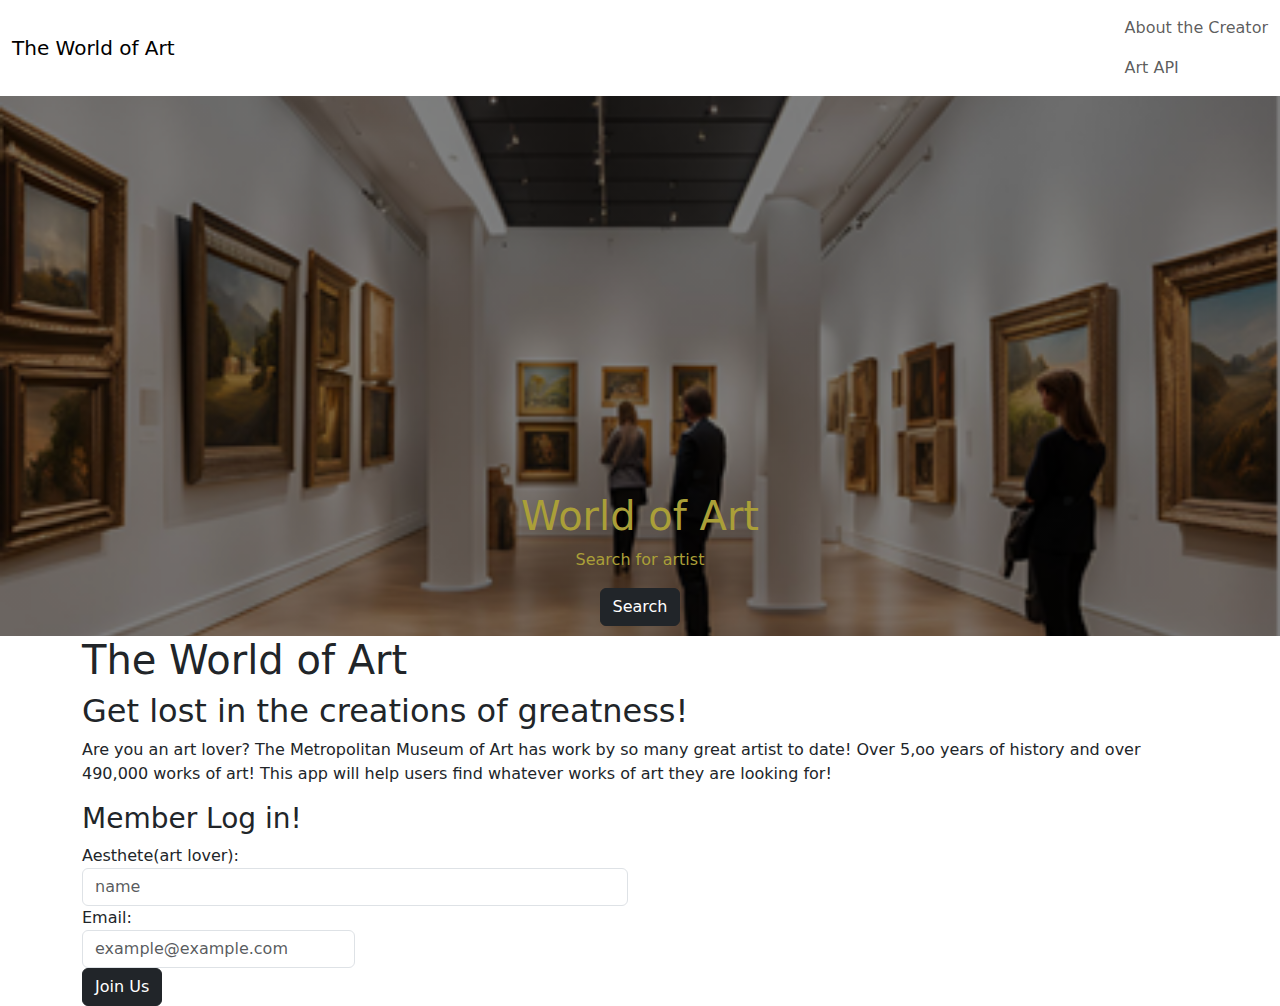
<file: index.html>
<!DOCTYPE html>
<html lang="en">

<head>
    <meta charset="UTF-8">
    <meta name="viewport" content="width=device-width, initial-scale=1.0">
    <title>The World of art</title>
    <link href="https://cdn.jsdelivr.net/npm/bootstrap@5.3.3/dist/css/bootstrap.min.css" rel="stylesheet"
        integrity="sha384-QWTKZyjpPEjISv5WaRU9OFeRpok6YctnYmDr5pNlyT2bRjXh0JMhjY6hW+ALEwIH" crossorigin="anonymous">

    <link rel="stylesheet" href="style.css">

</head>

<body>

    <header>
        <nav class="navbar">
            <div class="container-fluid">
                <a class="navbar-brand">
                    The World of Art
                </a>
                <div class="navbar-nav">
                    <a class="nav-link" href="./about.html">About the Creator</a>
                    <a class="nav-link" href="./theworldofart.html">Art API</a>
                    <div id="user-name"></div>
                    <div id="user-email"></div>
                </div>
            </div>
        </nav>

        <div class="hero-image">
            <div class="hero-text">
                <h1> World of Art</h1>
                <p>Search for artist</p>
                <button class="btn btn-dark">Search</button>
            </div>
        </div>

    </header>
    <main class="container">
        <h1>The World of Art</h1>
        <h2>Get lost in the creations of greatness!</h2>
        <p>Are you an art lover? The Metropolitan Museum of Art has work by so many great artist to date! Over 5,oo
            years of history and over 490,000 works of art! This app will help users find whatever works of art they
            are
            looking for! </p>

    </main>
    <section class="container">
        <h3>Member Log in!</h3>
    </section>
    <section class="container">
        <form>
            <div class="row">
                <div class="col-sm-6">
                    <label for="full-Name-input">Aesthete(art lover):</label>
                    <input class="form-control" type="text" name="full-Name-input" id="full-Name-input"
                        placeholder="name">

                    <div class="col-sm-6">
                        <label for="email-input">Email:</label>
                        <input class="form-control" type="text" name="email-input" id="email-input"
                            placeholder="example@example.com">
                    </div>
                </div>
            </div>
            <div class="row">
                <div class="col">
                    <button id="save-button" type="button" class="btn btn-dark">Join Us</button>
                </div>

            </div>
        </form>

    </section>
    <script src="art-lover-info.js"></script>
    <script src="https://cdn.jsdelivr.net/npm/bootstrap@5.3.3/dist/js/bootstrap.bundle.min.js"
        integrity="sha384-YvpcrYf0tY3lHB60NNkmXc5s9fDVZLESaAA55NDzOxhy9GkcIdslK1eN7N6jIeHz"
        crossorigin="anonymous"></script>




</body>

</html>
</file>
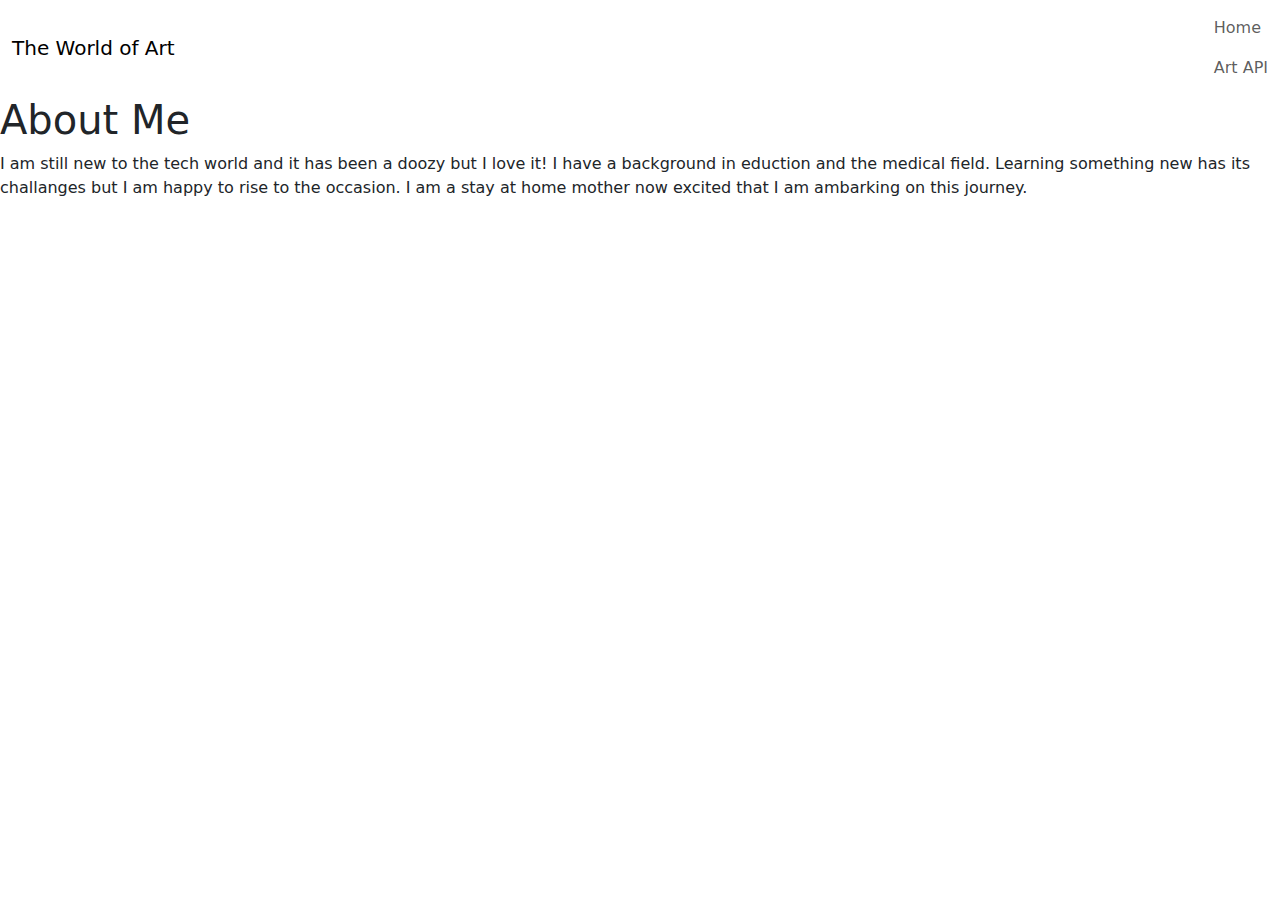
<file: about.html>
<!DOCTYPE html>
<html lang="en">
<head>
    <meta charset="UTF-8">
    <meta name="viewport" content="width=device-width, initial-scale=1.0">
    <link href="https://cdn.jsdelivr.net/npm/bootstrap@5.3.3/dist/css/bootstrap.min.css" rel="stylesheet" integrity="sha384-QWTKZyjpPEjISv5WaRU9OFeRpok6YctnYmDr5pNlyT2bRjXh0JMhjY6hW+ALEwIH" crossorigin="anonymous">
    <link rel="stylesheet" href="style.css">
    <title>About</title>
</head>
<body>
    <header>
        <nav class="navbar">
            <div class="container-fluid">
                <a class="navbar-brand">
                    The World of Art
                </a>
                <div class="navbar-nav">
                    <a class="nav-link" href="./index.html">Home</a>
                    <a class="nav-link" href="./theworldofart.html">Art API</a>
                    <div id="user-name"></div>
                    <div id="user-email"></div>
                </div>
            </div>
        </nav>
    <h1>About Me</h1>
    <p> I am still new to the tech world and it has been a doozy but I love it! I have a background in eduction and the medical field. Learning something new has its challanges but I am happy to rise to the occasion. I am a stay at home mother now excited that I am ambarking on this journey. </p>
    <script src="about.js"></script>
    <script src="https://cdn.jsdelivr.net/npm/bootstrap@5.3.3/dist/js/bootstrap.bundle.min.js" integrity="sha384-YvpcrYf0tY3lHB60NNkmXc5s9fDVZLESaAA55NDzOxhy9GkcIdslK1eN7N6jIeHz" crossorigin="anonymous"></script>
</body>
</html>
</file>
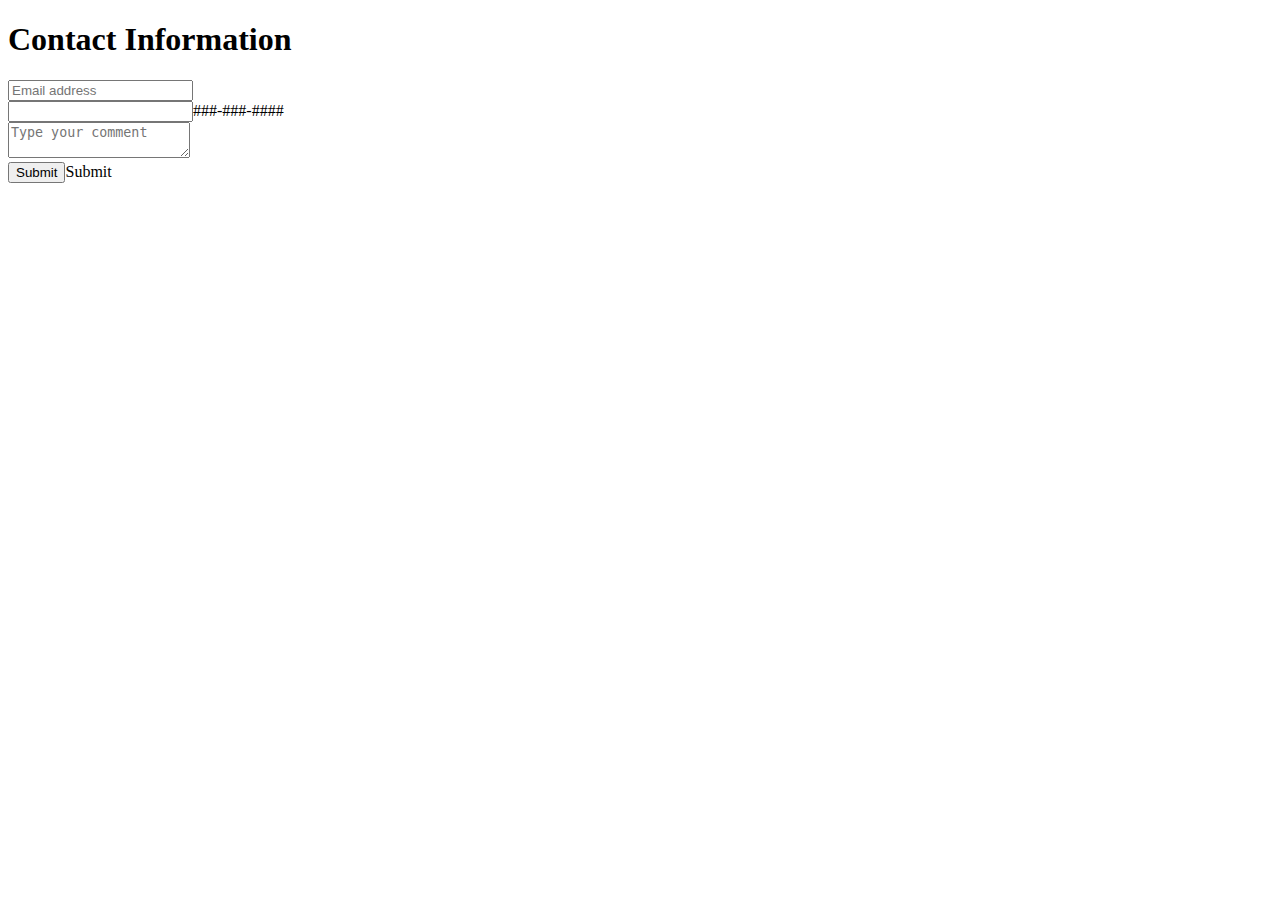
<file: contactform.html>
<!DOCTYPE html>
<html lang="en">
<head>
    <meta charset="UTF-8">
    <meta name="viewport" content="width=device-width, initial-scale=1.0">
    <title>Contact Form</title>
    <script src="utility-function.js"></script>
    <script src="contactform.js"></script>
<body>
    <h1>Contact Information</h1>
    <form onsubmit="myProcessForm(event)">
        <input required name="email" placeholder="Email address"><br>
        <input name="tel">###-###-####<br>
        <textarea name="comment" placeholder="Type your comment"></textarea><br>
        <input type="submit">Submit</input>
    </form>
    <div id="outputTag"></div>
    
    
</body>
</html>
</file>
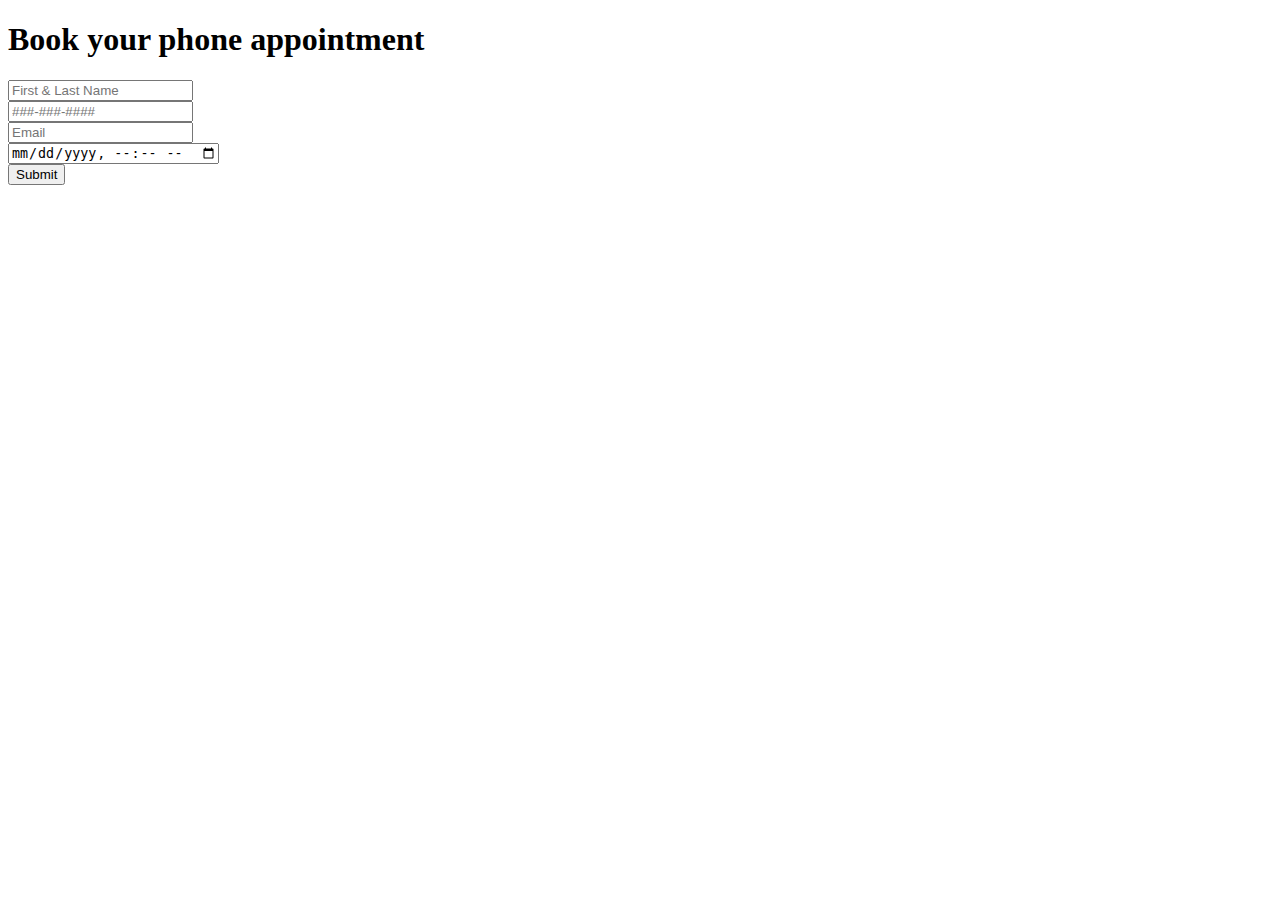
<file: phoneform.html>
<!DOCTYPE html>
<html lang="en">
<head>
    <meta charset="UTF-8">
    <meta name="viewport" content="width=device-width, initial-scale=1.0">
    <title>Phone appointment form</title>
    <script src="utility-function2.js"></script>
    <script src="phoneform.js"></script>
</head>
<body>
    <h1>Book your phone appointment</h1>
    <form onsubmit="myProcessForm(event)">
        <input required name="Name" placeholder="First & Last Name"><br>
        <input name="tel" placeholder="###-###-####"><br>
        <input name="Email" placeholder="Email"><br>
        <input type="datetime-local"><br> 
        <input type="submit">
    </form>
    <div id="outputTag"></div>
    
</body>
</html>
</file>
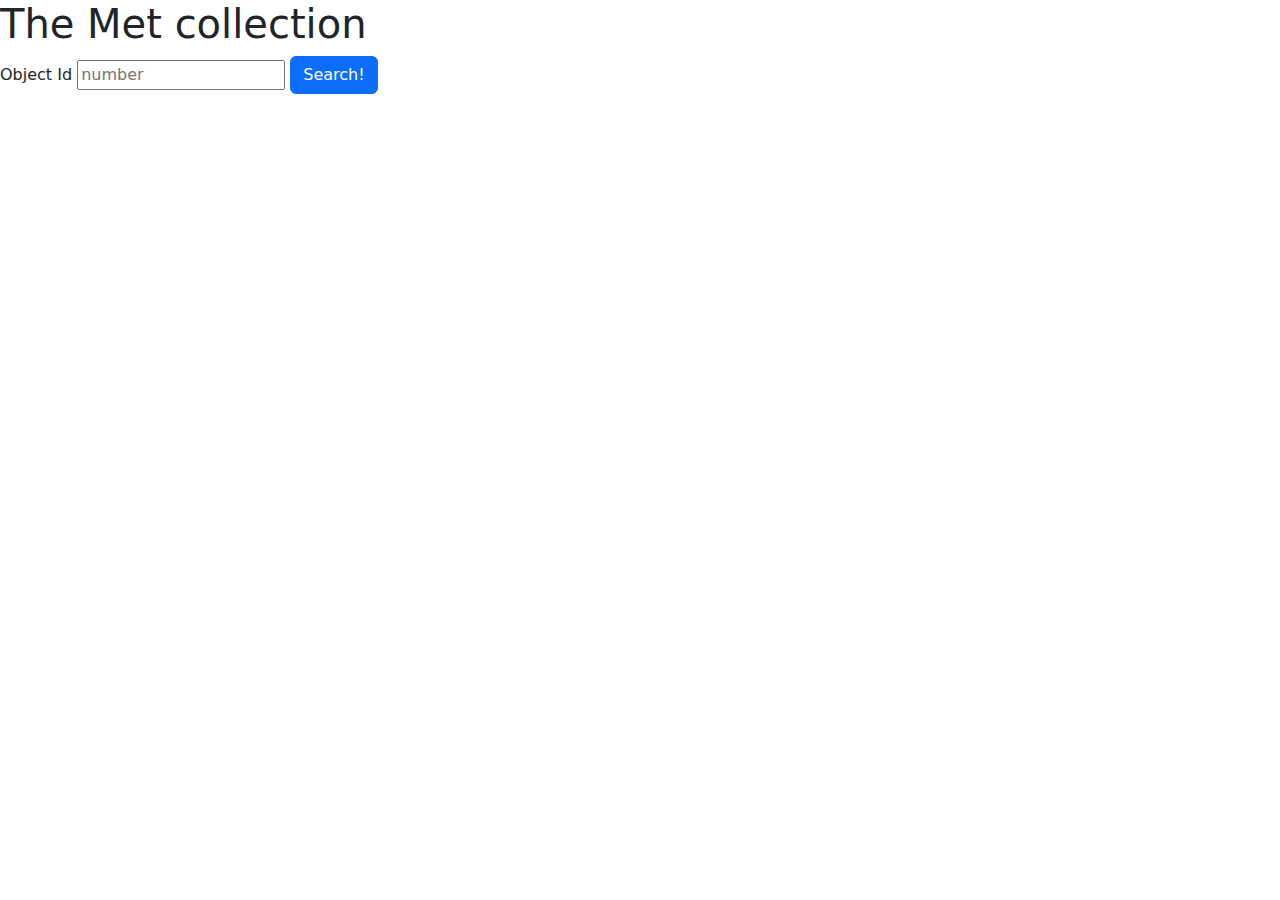
<file: theworldofart.html>
<!DOCTYPE html>
<html lang="en">

<head>
    <meta charset="UTF-8">
    <meta name="viewport" content="width=device-width, initial-scale=1.0">
    <title>World of Art API</title>
    <link rel="stylesheet" href="style.css">
    <link href="https://cdn.jsdelivr.net/npm/bootstrap@5.3.3/dist/css/bootstrap.min.css" rel="stylesheet"
        integrity="sha384-QWTKZyjpPEjISv5WaRU9OFeRpok6YctnYmDr5pNlyT2bRjXh0JMhjY6hW+ALEwIH" crossorigin="anonymous">
</head>

<body>
    <main class="container"></main>
    <h1>The Met collection</h1>

    <form>
        <label for="Object-number">Object Id</label>
        <input type="text" name="Object-input" id="Object-input" placeholder="number">
        <button class="btn btn-primary">Search!</button>
    </form>


    </main>
    <script src="theworldofart.js"></script>
    <script src="https://cdn.jsdelivr.net/npm/bootstrap@5.3.3/dist/js/bootstrap.bundle.min.js"
        integrity="sha384-YvpcrYf0tY3lHB60NNkmXc5s9fDVZLESaAA55NDzOxhy9GkcIdslK1eN7N6jIeHz"
        crossorigin="anonymous"></script>
</body>

</html>
</file>
<file: style.css>
.hero-image {
    background-image: linear-gradient(rgba(0, 0, 0, 0.5), rgba(0, 0, 0, 0.5)), url("./img/hero-image.png");
    height: 60vh;
    background-position: center;
    background-size: cover;
    position: relative;
}

.hero-text {
    text-align: center;
    color: rgb(170, 159, 56);
    position: absolute;
    bottom: 10px;
    left: 30%;
    right: 30%;
}
</file>
